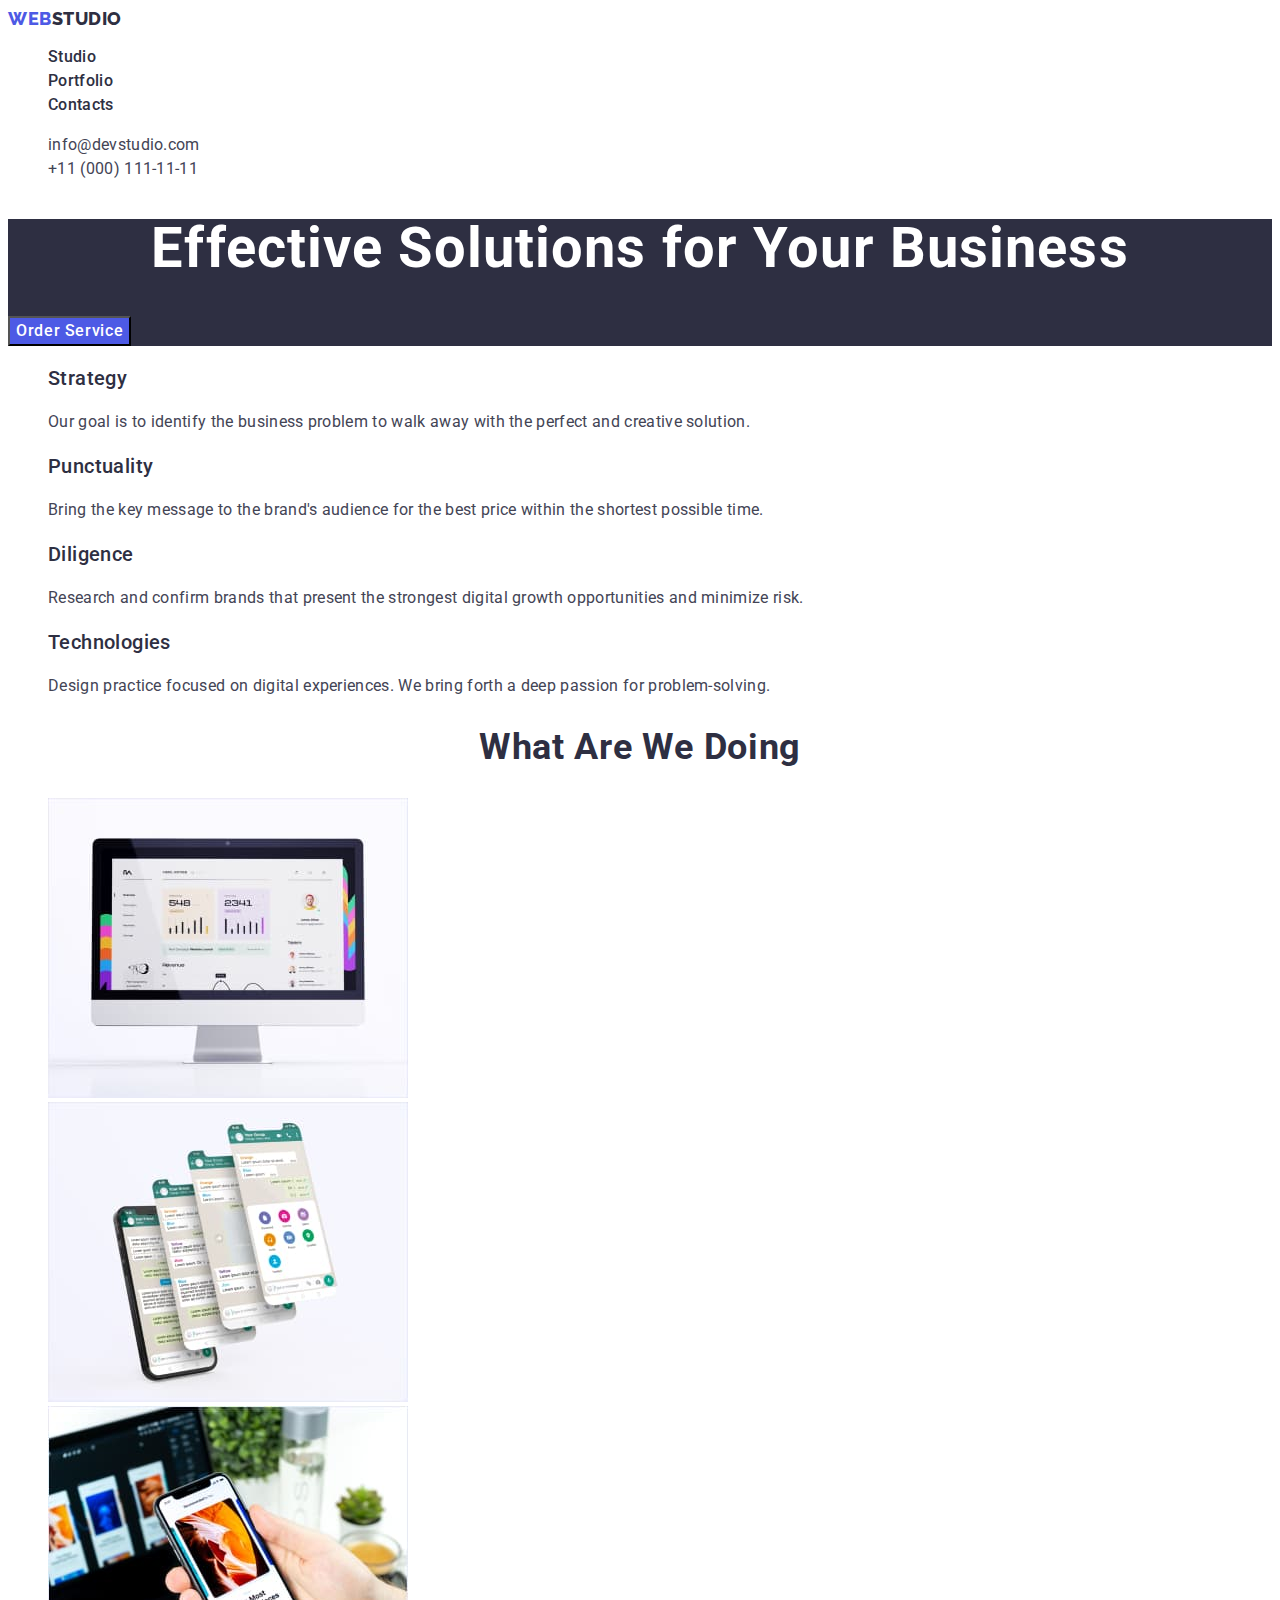
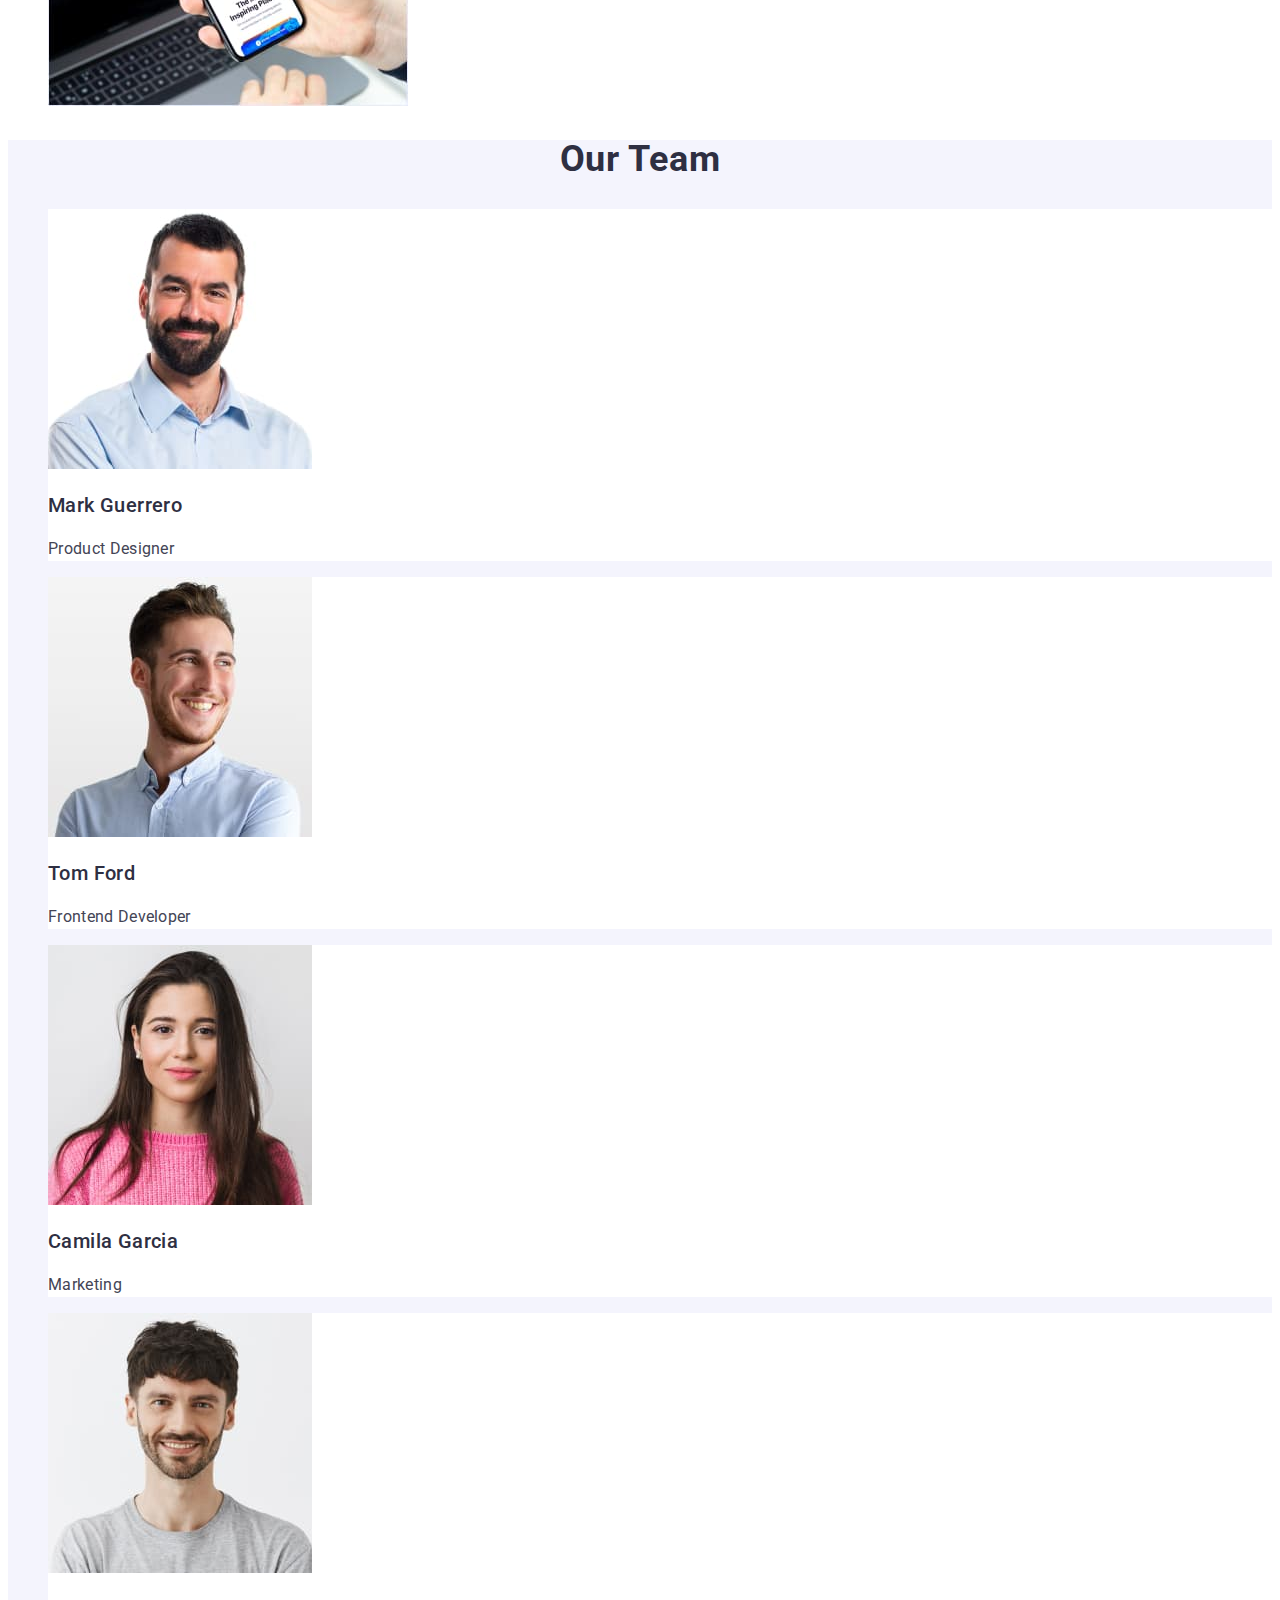
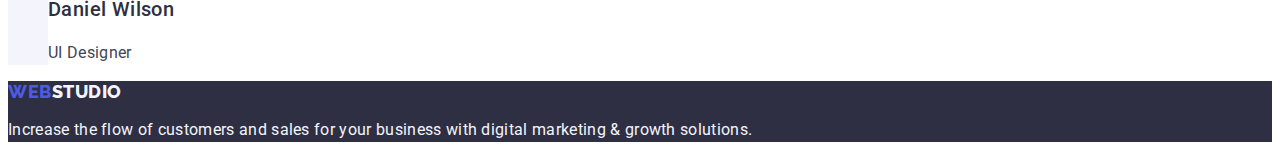
<file: index.html>
<!DOCTYPE html>
<html lang="en">
  <head>
    <meta charset="utf-8" />
    <meta name="description" content="a studio to promote your business" />
    <title>WebStudio</title>
    <link rel="stylesheet" href="./css/styles.css" />
    <link rel="preconnect" href="https://fonts.googleapis.com" />
    <link rel="preconnect" href="https://fonts.gstatic.com" crossorigin />
    <link
      href="https://fonts.googleapis.com/css2?family=Raleway:wght@800&family=Roboto:wght@400;500;700;900&display=swap"
      rel="stylesheet"
    />
  </head>

  <body>
    <!-- Header -->
    <header class="header-block">
      <!-- Navigation links -->
      <nav class="nav-block">
        <!-- Logo link -->
        <a class="logo link" href="./index.html"
        >Web<span class="logo-part-two">Studio</span></a
      >
        <ul class="nav list">
          <li><a class="nav link" href="./index.html">Studio</a></li>
          <li><a class="nav link" href="./portfolio.html">Portfolio</a></li>
          <li><a class="nav link" href="">Contacts</a></li>
        </ul>
      </nav>
      <address class="nav-address-block">
        <ul class="nav-address list">
          <li><a class="address link" href="mailto:info@devstudio.com"> info@devstudio.com</a></li>
          <li><a class="address link" href="tel:+110001111111">+11 (000) 111-11-11</a></li>
        </ul>
      </address>
    </header>
    <!-- Main content -->
    <main>
      <!-- headline + button container -->
      <section class="order-section">
        <h1 class="headline-one">Effective Solutions for Your Business</h1>
        <button class="ord-btn" type="button">Order Service</button>
      </section>
      <!-- service description -->
      <section class="service-description-section">
        <h2 hidden>Service Description</h2>
        <ul class="service-description list">
          <li>
            <h3 class="headline-three">Strategy</h3>
            <p class="service-description-text">
              Our goal is to identify the business problem to walk away with the
              perfect and creative solution.
            </p>
          </li>
          <li>
            <h3 class="headline-three">Punctuality</h3>
            <p class="service-description-text">
              Bring the key message to the brand's audience for the best price
              within the shortest possible time.
            </p>
          </li>
          <li>
            <h3 class="headline-three">Diligence</h3>
            <p class="service-description-text">
              Research and confirm brands that present the strongest digital
              growth opportunities and minimize risk.
            </p>
          </li>
          <li>
            <h3 class="headline-three">Technologies</h3>
            <p class="service-description-text">
              Design practice focused on digital experiences. We bring forth a
              deep passion for problem-solving.
            </p>
          </li>
        </ul>
      </section>
      <!-- product image -->
      <section class="product-image-section">
        <h2 class="headline-two">What are we doing</h2>
        <ul class="list">
          <li>
            <img src="./images/img-1.jpg" alt="img1" width="360" height="300" />
          </li>
          <li>
            <img src="./images/img-2.jpg" alt="img2" width="360" height="300" />
          </li>
          <li>
            <img src="./images/img-3.jpg" alt="img3" width="360" height="300" />
          </li>
        </ul>
      </section>
      <!-- team list container -->
      <section class="team-list-section">
        <h2 class="headline-two">Our Team</h2>
        <ul class="team list">
          <li class="list-element">
            <img
              src="./images/Product-Designer-img-1.jpg"
              alt="ProductDesigner"
              width="264"
              height="260"
            />
            <h3 class="headline-three">Mark Guerrero</h3>
            <p class="team-text">Product Designer</p>
          </li>
          <li class="list-element">
            <img
              src="./images/Frontend-Developer-img-2.jpg"
              alt="FrontendDeveloper"
              width="264"
              height="260"
            />
            <h3 class="headline-three">Tom Ford</h3>
            <p class="team-text">Frontend Developer</p>
          </li>
          <li class="list-element">
            <img
              src="./images/Marketing-img-3.jpg"
              alt="Marketing"
              width="264"
              height="260"
            />
            <h3 class="headline-three">Camila Garcia</h3>
            <p class="team-text">Marketing</p>
          </li>
          <li class="list-element">
            <img
              src="./images/UI-Designer-img-4.jpg"
              alt="UIDesigner"
              width="264"
              height="260"
            />
            <h3 class="headline-three">Daniel Wilson</h3>
            <p class="team-text">UI Designer</p>
          </li>
        </ul>
      </section>
    </main>
    <!-- Footer content -->
    <footer class="footer-section">
      <!-- Logo link -->
      <a class="logo link" href="./index.html"
          >Web<span class="footer-logo-part-two">Studio</span></a
        >
      <!-- Footer text -->
      <p class="footer-text">
        Increase the flow of customers and sales for your business with digital
        marketing & growth solutions.
      </p>
    </footer>
  </body>
</html>
</file>
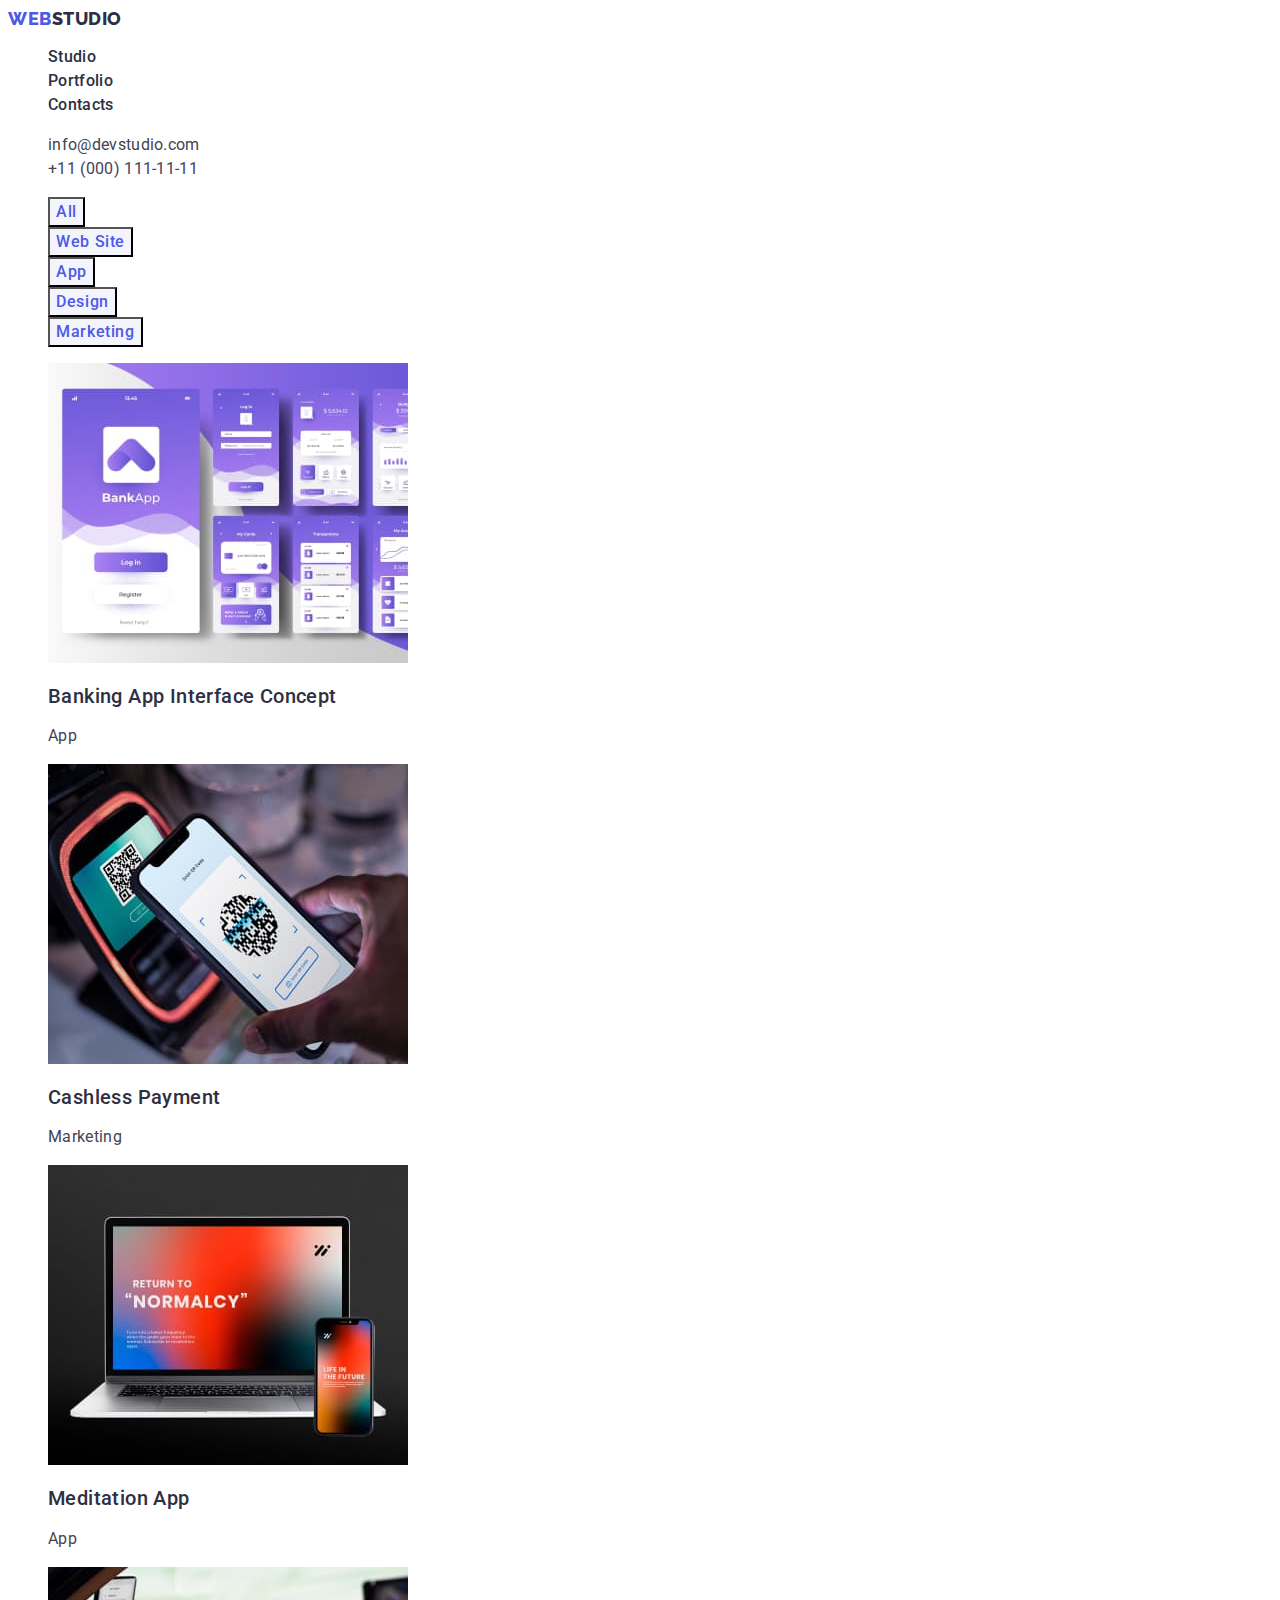
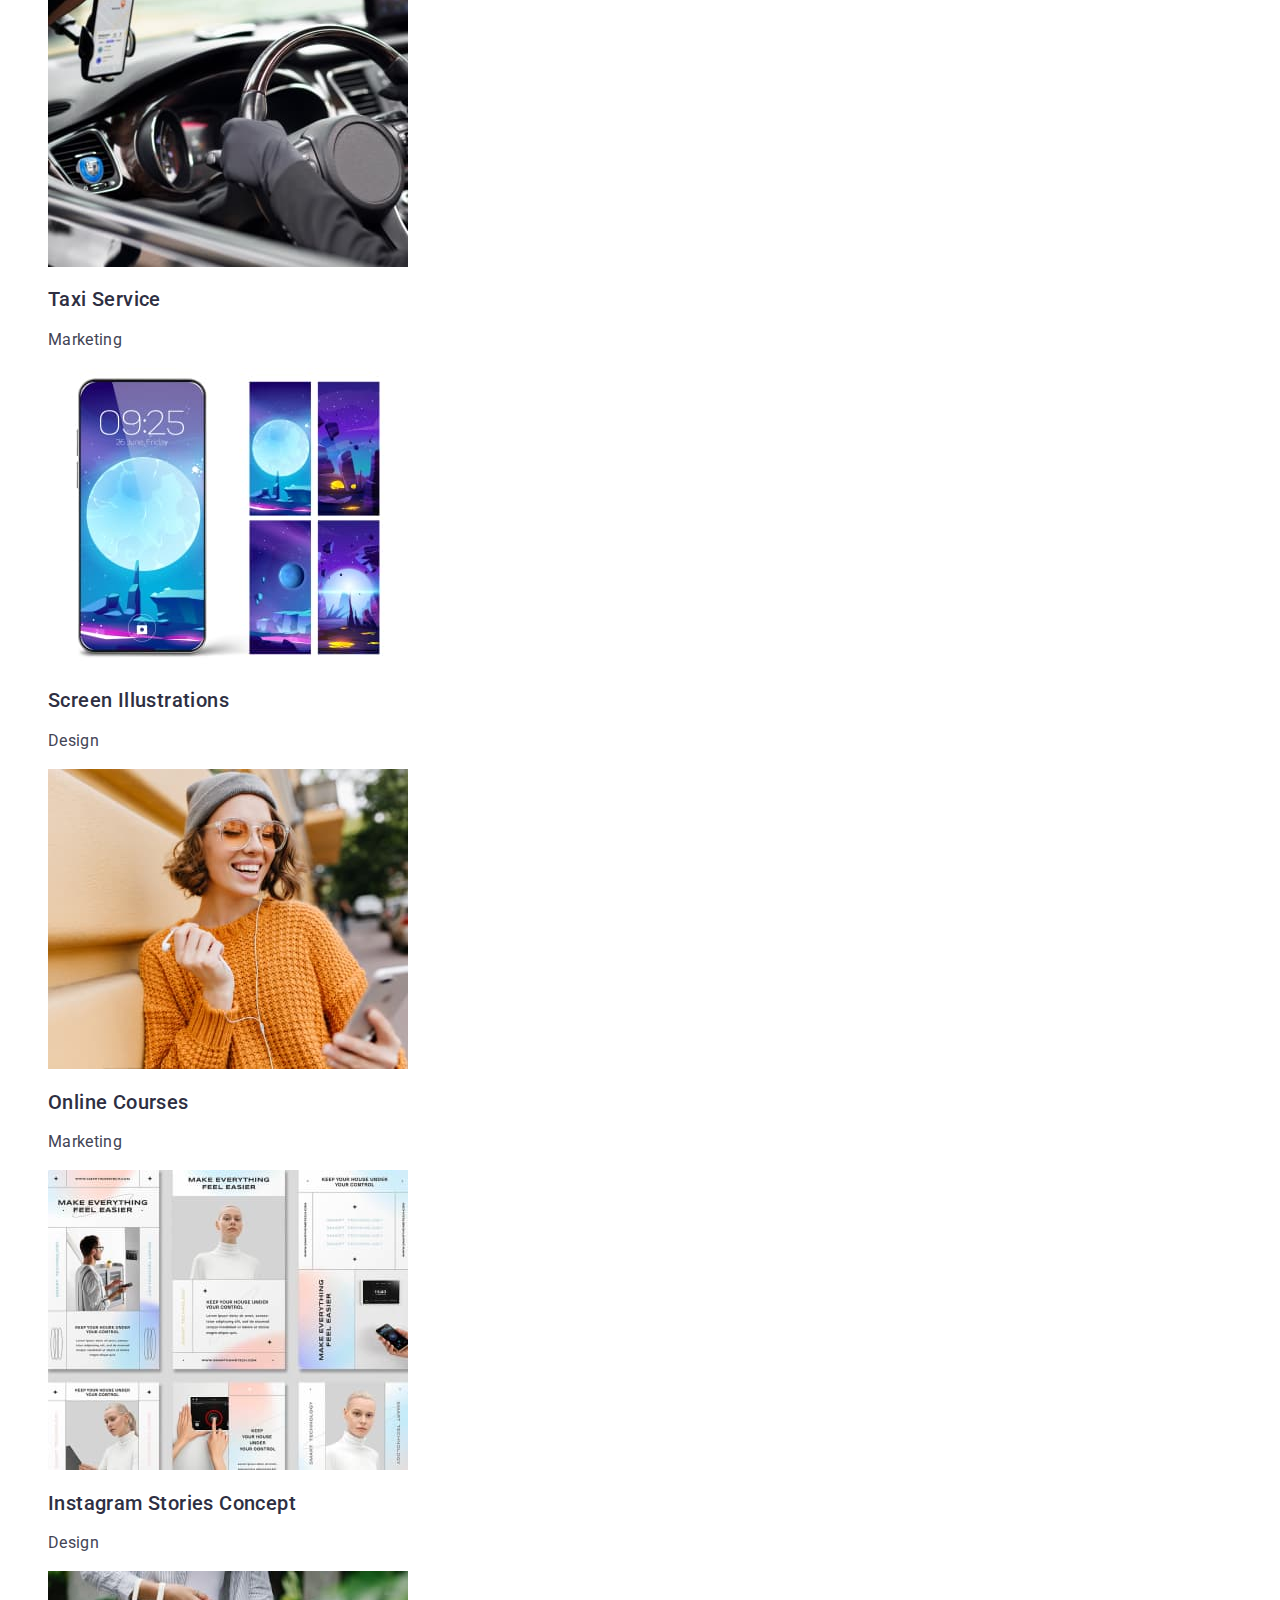
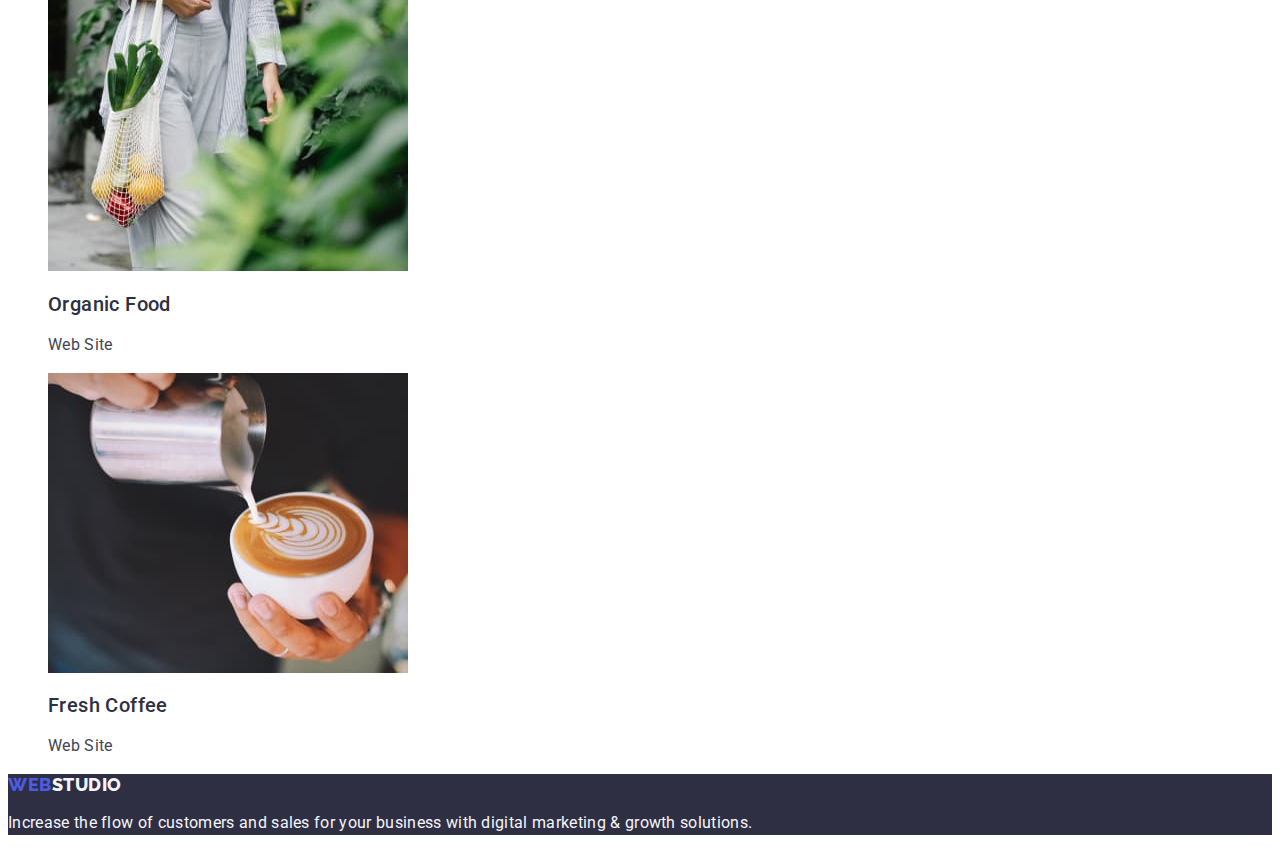
<file: portfolio.html>
<!DOCTYPE html>
<html lang="en">
  <!-- HEAD -->
  <head>
    <meta charset="utf-8" />
    <meta name="description" content="a studio to promote your business" />
    <title>Portfolio</title>
    <link rel="stylesheet" href="./css/styles.css" />
    <link rel="preconnect" href="https://fonts.googleapis.com" />
    <link rel="preconnect" href="https://fonts.gstatic.com" crossorigin />
    <link
      href="https://fonts.googleapis.com/css2?family=Raleway:wght@800&family=Roboto:wght@400;500;700;900&display=swap"
      rel="stylesheet"
    />
  </head>
  <!-- BODY -->
  <body>
    <!-- Header -->
    <header class="header-block">
      <!-- Navigation links -->
      <nav class="nav-block">
        <!-- Logo link -->
        <a class="logo link" href="./index.html"
          >Web<span class="logo-part-two">Studio</span></a
        >
        <ul class="nav list">
          <li><a class="nav link" href="./index.html">Studio</a></li>
          <li>
            <a class="nav link" href="./portfolio.html">Portfolio</a>
          </li>
          <li><a class="nav link" href="">Contacts</a></li>
        </ul>
      </nav>
      <address class="nav-address-block">
        <ul class="nav-address list">
          <li>
            <a class="address link" href="mailto:info@devstudio.com">
              info@devstudio.com</a
            >
          </li>
          <li>
            <a class="address link" href="tel:+110001111111"
              >+11 (000) 111-11-11</a
            >
          </li>
        </ul>
      </address>
    </header>
    <!-- Main content -->
    <main>
      <section class="section">
      <h1 class="h1-portfolio" hidden>Portfolio</h1>
      <!-- Filter button -->
        <ul class="filter-button list">
          <li><button class="fltr-btn" type="button">All</button></li>
          <li><button class="fltr-btn" type="button">Web Site</button></li>
          <li><button class="fltr-btn" type="button">App</button></li>
          <li><button class="fltr-btn" type="button">Design</button></li>
          <li><button class="fltr-btn" type="button">Marketing</button></li>
        </ul>
      <!-- Filter button results -->
        <ul class="row list">
          <li>
            <a class="link" href="">
              <img
                src="./images/hw2-row1-img1.jpg"
                alt="Banking App Interface Concept"
                width="360"
                height="300"
              />
              <h2 class="headline-fltr-results">Banking App Interface Concept</h2>
              <p class="text-fltr-results">App</p>
            </a>
          </li>
          <li>
            <a class="link" href="">
              <img
                src="./images/hw2-row1-img2.jpg"
                alt="Cashless Payment"
                width="360"
                height="300"
              />
              <h2 class="headline-fltr-results">Cashless Payment</h2>
              <p class="text-fltr-results">Marketing</p>
            </a>
          </li>
          <li>
            <a class="link" href="">
              <img
                src="./images/hw2-row1-img3.jpg"
                alt="Meditation App"
                width="360"
                height="300"
              />
              <h2 class="headline-fltr-results">Meditation App</h2>
              <p class="text-fltr-results">App</p>
            </a>
          </li>
          <li>
            <a class="link" href="">
              <img
                src="./images/hw2-row2-img1.jpg"
                alt="Taxi Service"
                width="360"
                height="300"
              />
              <h2 class="headline-fltr-results">Taxi Service</h2>
              <p class="text-fltr-results">Marketing</p>
            </a>
          </li>
          <li>
            <a class="link" href="">
              <img
                src="./images/hw2-row2-img2.jpg"
                alt="Screen Illustrations"
                width="360"
                height="300"
              />
              <h2 class="headline-fltr-results">Screen Illustrations</h2>
              <p class="text-fltr-results">Design</p>
            </a>
          </li>
          <li>
            <a class="link" href="">
              <img
                src="./images/hw2-row2-img3.jpg"
                alt="Online Courses"
                width="360"
                height="300"
              />
              <h2 class="headline-fltr-results">Online Courses</h2>
              <p class="text-fltr-results">Marketing</p>
            </a>
          </li>
          <li>
            <a class="link" href="">
              <img
                src="./images/hw2-row3-img1.jpg"
                alt="Instagram Stories Concept"
                width="360"
                height="300"
              />
              <h2 class="headline-fltr-results">Instagram Stories Concept</h2>
              <p class="text-fltr-results">Design</p>
            </a>
          </li>
          <li>
            <a class="link" href="">
              <img
                src="./images/hw2-row3-img2.jpg"
                alt="Organic Food"
                width="360"
                height="300"
              />
              <h2 class="headline-fltr-results">Organic Food</h2>
              <p class="text-fltr-results">Web Site</p>
            </a>
          </li>
          <li>
            <a class="link" href="">
              <img
                src="./images/hw2-row3-img3.jpg"
                alt="Fresh Coffee"
                width="360"
                height="300"
              />
              <h2 class="headline-fltr-results">Fresh Coffee</h2>
              <p class="text-fltr-results">Web Site</p>
            </a>
          </li>
        </ul>
      </section>
    </main>
    <!-- Footer content -->
    <footer class="footer-section">
      <!-- Logo link -->
      <a class="logo link" href="./index.html"
        >Web<span class="footer-logo-part-two">Studio</span></a
      >
      <!-- Footer text -->
      <p class="footer-text">
        Increase the flow of customers and sales for your business with digital
        marketing & growth solutions.
      </p>
    </footer>
  </body>
</html>
</file>
<file: css/styles.css>
/* ROOT COLOR */
:root {
  --Iris: #4d5ae5;
  --OCEAN: #404bbf;
  --NAVY-BLUE: #2e2f42;
  --GREEN: #31d0aa;
  --SLATE: #434455;
  --LIGHT-SLATE: #8e8f99;
  --cornflower: #e7e9fc;
  --CLOUD: #f4f4fd;
  --NAVY-BLUE-modal: #2e2f42;
  --GREY: #2e2f42;
  --WHITE: #ffffff;
  --Dairy: #fcfcfc;
}
/* BODY MAIN STYLES */
body {
  font-family: "Roboto", sans-serif;
  color: var(--SLATE);
  background-color: var(--WHITE);
}

.link,
.list {
  text-decoration: none;
  list-style: none;
}

/* HOVER AND FOCUS */
.link:hover,
.link:focus,
.list > li > a:hover,
.list > li > a:focus {
  color: var(--OCEAN);
}

.filter-button > li > button:hover,
.filter-button > li > button:focus,
.ord-btn:hover,
.ord-btn:focus {
  color: var(--WHITE);
  background-color: var(--OCEAN);
}

/* HEADER MAIN STYLES */

.logo {
  color: var(--iris, #4d5ae5);
  font-family: "Raleway", sans-serif;
  font-size: 18px;
  font-weight: 800;
  line-height: 1.17;
  letter-spacing: 0.03em;
  text-transform: uppercase;
}

.logo-part-two {
  color: var(--NAVY-BLUE);
}

.footer-logo-part-two {
  color: var(--CLOUD);
}

.nav {
  color: var(--NAVY-BLUE);
  font-size: 16px;
  font-style: normal;
  font-weight: 500;
  line-height: 1.5;
  letter-spacing: 0.02em;
}

.nav-address-block {
  font-style: normal;
}

.address {
  color: var(--SLATE);
  font-size: 16px;
  font-weight: 400;
  line-height: 1.5;
  letter-spacing: 0.02em;
}
/* BUTTONS */
button {
  cursor: pointer;
}

.ord-btn {
  color: var(--white, #fff);
  font-size: 16px;
  font-weight: 500;
  line-height: 1.5;
  letter-spacing: 0.04em;
  background: var(--iris, #4d5ae5);
  font-family: "Roboto", sans-serif;
}

.fltr-btn {
  color: var(--iris, #4d5ae5);
  font-family: "Roboto", sans-serif;
  font-size: 16px;
  font-weight: 500;
  line-height: 1.5;
  letter-spacing: 0.04em;
  background: var(--cloud, #f4f4fd);
}

/* SECTION STYLES HOMEPAGE */

/* order-section */
.order-section {
  background: var(--navyblue, #2e2f42);
}

.headline-one {
  color: var(--white, #fff);
  font-size: 56px;
  font-weight: 700;
  line-height: 1.07;
  letter-spacing: 0.02em;
  text-align: center;
}
/* service-description-section */
.service-description > li > h3 {
  color: var(--navyblue, #2e2f42);
  font-size: 20px;
  font-weight: 500;
  line-height: 1.2;
  letter-spacing: 0.02em;
}

.service-description > li > p {
  color: var(--slate, #434455);
  font-size: 16px;
  font-weight: 400;
  line-height: 1.5;
  letter-spacing: 0.02em;
}

/* product-image-section */
.headline-two {
  color: var(--navyblue, #2e2f42);
  font-size: 36px;
  font-weight: 700;
  line-height: 1.11;
  letter-spacing: 0.02em;
  text-transform: capitalize;
  text-align: center;
}
.team-list-section {
  background: var(--cloud, #f4f4fd);
}

.team > li {
  background: var(--white, #fff);
}
.team > li > h3 {
  color: var(--navyblue, #2e2f42);
  font-size: 20px;
  font-weight: 500;
  line-height: 1.2;
  letter-spacing: 0.02em;
}

.team > li > p {
  color: var(--slate, #434455);
  font-size: 16px;
  font-weight: 400;
  line-height: 1.5;
  letter-spacing: 0.02em;
}

/* SECTION STYLES PORTFOLIO PAGE */

.row > li {
  background: var(--white, #fff);
}

.row > li > a > h2 {
  color: var(--navyblue, #2e2f42);
  font-size: 20px;
  font-weight: 500;
  line-height: 1.2;
  letter-spacing: 0.02em;
}

.row > li > a > p {
  color: var(--slate, #434455);
  font-size: 16px;
  font-weight: 400;
  line-height: 1.5;
  letter-spacing: 0.02em;
}

/* FOOTER */
.footer-section {
  background: var(--navyblue, #2e2f42);
}

.footer-text {
  color: var(--cloud, #f4f4fd);
  font-size: 16px;
  font-weight: 400;
  line-height: 1.5;
  letter-spacing: 0.02em;
}
</file>
